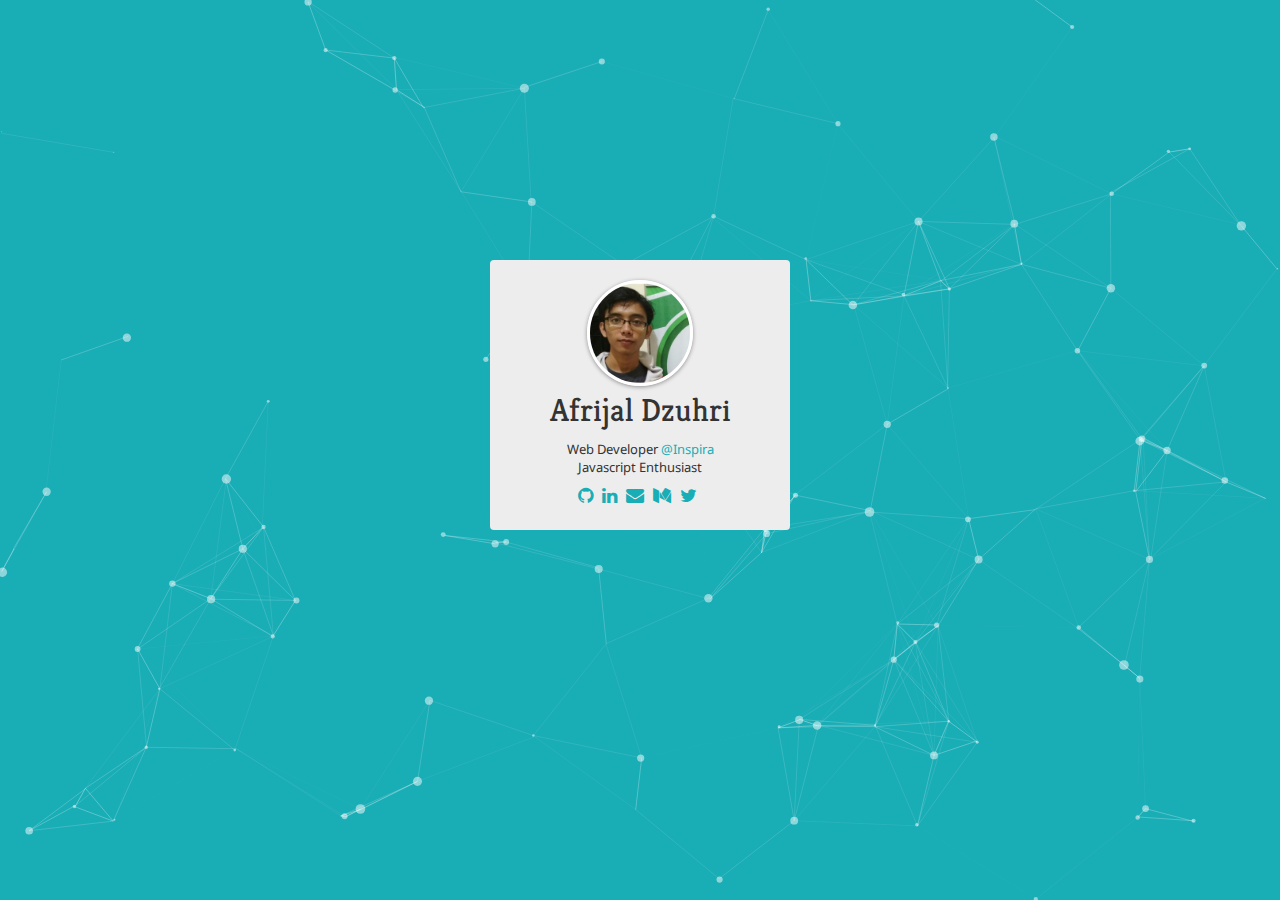
<file: index.html>
<!DOCTYPE html>
<html lang="en">
<head>
  <meta charset="utf-8">
  <title>Afrijal Dzuhri - Halo !</title>
  <meta name="description" content="portfolio website that using particleJs library">
  <meta name="author" content="Afrijal Dzuhri" />
  <meta name="viewport" content="width=device-width, initial-scale=1.0, minimum-scale=1.0, maximum-scale=1.0, user-scalable=no">

  <link href="https://maxcdn.bootstrapcdn.com/font-awesome/4.7.0/css/font-awesome.min.css" rel="stylesheet" integrity="sha384-wvfXpqpZZVQGK6TAh5PVlGOfQNHSoD2xbE+QkPxCAFlNEevoEH3Sl0sibVcOQVnN" crossorigin="anonymous">
  <link rel="stylesheet" media="screen" href="css/style.css">
  <link rel="shortcut icon" href="img/fav.png" type="image/x-icon">

  <!-- TODO add manifest here -->
  <link rel="manifest" href="/manifest.json">
  <!-- Add to home screen for Safari on iOS -->
  <meta name="apple-mobile-web-app-capable" content="yes">
  <meta name="apple-mobile-web-app-status-bar-style" content="black">
  <meta name="apple-mobile-web-app-title" content="Weather PWA">
  <link rel="apple-touch-icon" href="images/icons/icon-152x152.png">
  <meta name="msapplication-TileImage" content="images/icons/icon-144x144.png">
  <meta name="msapplication-TileColor" content="#2F3BA2">
</head>
<body>
  <div class="box">
    <img src="img/me.jpg" id="me">
    <h1>Afrijal Dzuhri</h1>
    <p>Web Developer <a href="https://inspiraspace.com/" target="_blank">@Inspira</a></p>
    <p>Javascript Enthusiast</p>
    <ul>
      <li>
        <a href="https://github.com/afrijaldz" target="_blank"><i class="fa fa-github" aria-hidden="true"></i></a>
      </li>
      <li>
        <a href="https://www.linkedin.com/in/afrijaldz/" target="_blank"><i class="fa fa-linkedin" aria-hidden="true"></i></a>
      </li>
      <li>
        <a href="mailto:ijuldz@gmail.com" target="_blank"><i class="fa fa-envelope" aria-hidden="true"></i></a>
      </li>
      <li>
        <a href="https://medium.com/@afrijaldz" target="_blank"><i class="fa fa-medium" aria-hidden="true"></i></a>
      </li>
      <li>
        <a href="https://twitter.com/@afrijaldz" target="_blank"><i class="fa fa-twitter" aria-hidden="true"></i></a>
      </li>
    </ul>
  </div>
  <div id="particles-js"></div>

  <!-- scripts -->
  <script src="js/particles.js"></script>
  <script src="js/app.js"></script>
  <script src="js/analytic.js"></script>
  <script src="js/pwa.js" async></script>
</body>
</html>
</file>
<file: css/style.css>
@import url('https://fonts.googleapis.com/css?family=Kreon');
@import url('https://fonts.googleapis.com/css?family=Droid+Sans');

* {
	padding: 0; margin: 0;
}

body,html {
	width:100%;
	height:100%;
}

div.box {
	position: absolute;
  text-align: center;
  width: 300px;
  height: 270px;
  background: rgb(237, 237, 237);
  top: 50%;
  left: 50%;
  margin: -190px 0 0 -150px;
  padding: 20px;
  border-radius: 4px;
  box-sizing: border-box;
  z-index: 100;
  display: block;
	color: #333;
}

div.box img#me {
	width: 100px;
	height: 100px;
	border-radius: 50%;
	overflow: hidden;
	border: 3px solid #fff;
	box-shadow: 0px 1px 4px rgba(0,0,0,0.4);
}

div.box h1 {
	font-family: 'Kreon', serif;
	font-weight: normal;
	margin-bottom: 10px;
}

div.box p {
	line-height: 1.4;
	font-family: 'Droid Sans', sans-serif;
	font-size: 13px;
}

div.box p a {
	text-decoration: none;
	color: #19adb6;
}

div.box p a:hover {
	color: rgb(199, 133, 20);
}

div.box ul {
	margin: 10px;
	list-style: none;
}

div.box ul li {
	display: inline-block;
	margin-right: 5px;
}

div.box ul li a {
	color: #19adb6;
	font-size: 18px;
}

div.box ul li a:hover {
	color: rgb(199, 133, 20);
}

canvas {
  display:block;
}

#particles-js{
  width: 100%;
  height: 100%;
  background-color: #19adb6;
  background-image: url('');
  background-size: cover;
  background-position: 50% 50%;
  background-repeat: no-repeat;
}


.loader {
  left: 50%;
  top: 50%;
  position: fixed;
	-webkit-transform: translate(-50%, -50%);
					transform: translate(-50%, -50%);
}

.loader #spinner {
	box-sizing: border-box;
	stroke: #673AB7;
	stroke-width: 3px;
	-webkit-transform-origin: 50%;
					transform-origin: 50%;
	-webkit-animation: line 1.6s cubic-bezier(0.4, 0, 0.2, 1) infinite, rotate 1.6s linear infinite;
					animation: line 1.6s cubic-bezier(0.4, 0, 0.2, 1) infinite, rotate 1.6s linear infinite;
}
</file>
